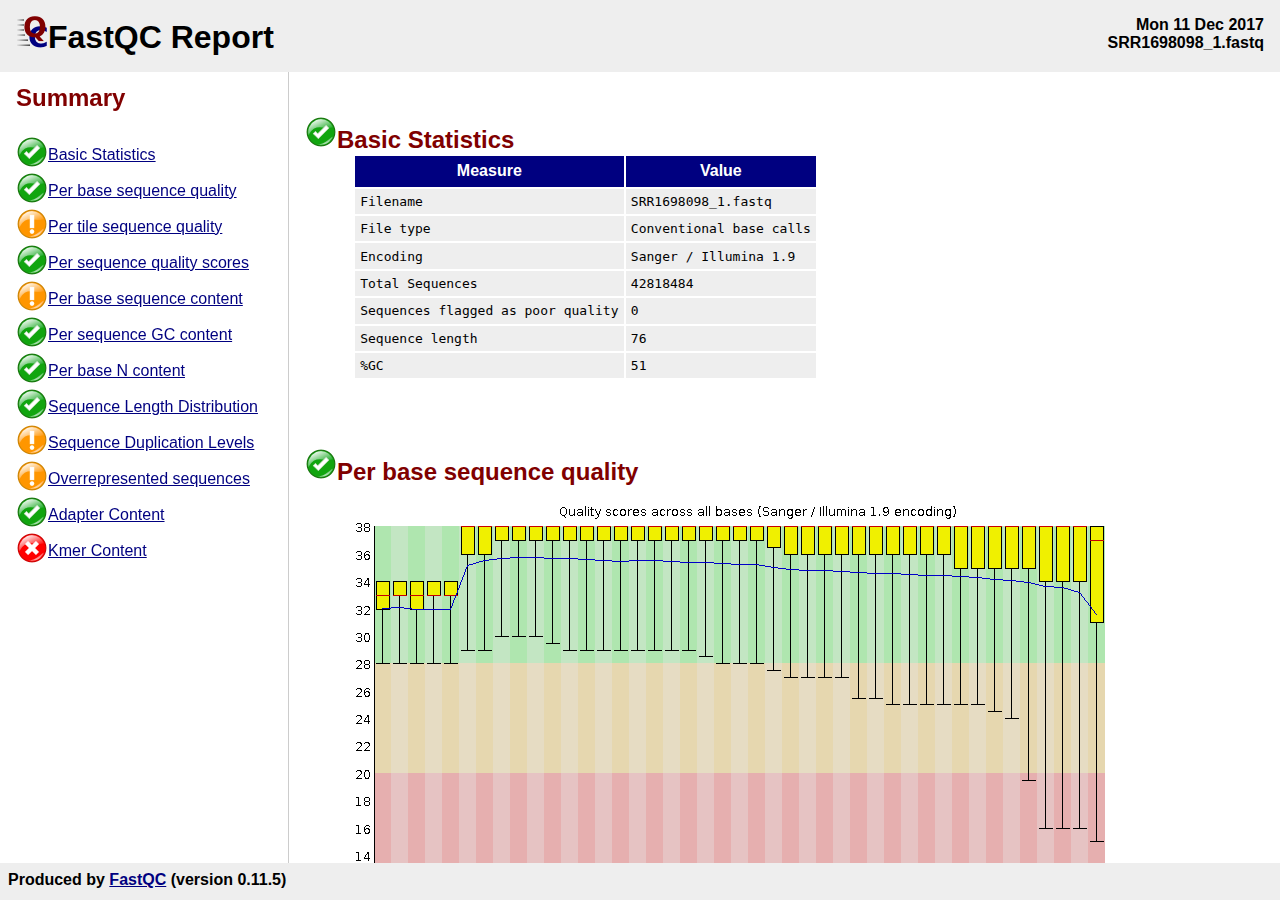
<file: example/sample_sxt/SRR1698098/SRR1698098_1_fastqc.html>
<html><head><title>SRR1698098_1.fastq FastQC Report</title><style type="text/css">
 @media screen {
  div.summary {
    width: 18em;
    position:fixed;
    top: 3em;
    margin:1em 0 0 1em;
  }
  
  div.main {
    display:block;
    position:absolute;
    overflow:auto;
    height:auto;
    width:auto;
    top:4.5em;
    bottom:2.3em;
    left:18em;
    right:0;
    border-left: 1px solid #CCC;
    padding:0 0 0 1em;
    background-color: white;
    z-index:1;
  }
  
  div.header {
    background-color: #EEE;
    border:0;
    margin:0;
    padding: 0.5em;
    font-size: 200%;
    font-weight: bold;
    position:fixed;
    width:100%;
    top:0;
    left:0;
    z-index:2;
  }

  div.footer {
    background-color: #EEE;
    border:0;
    margin:0;
	padding:0.5em;
    height: 1.3em;
	overflow:hidden;
    font-size: 100%;
    font-weight: bold;
    position:fixed;
    bottom:0;
    width:100%;
    z-index:2;
  }
  
  img.indented {
    margin-left: 3em;
  }
 }
 
 @media print {
	img {
		max-width:100% !important;
		page-break-inside: avoid;
	}
	h2, h3 {
		page-break-after: avoid;
	}
	div.header {
      background-color: #FFF;
    }
	
 }
 
 body {    
  font-family: sans-serif;   
  color: #000;   
  background-color: #FFF;
  border: 0;
  margin: 0;
  padding: 0;
  }
  
  div.header {
  border:0;
  margin:0;
  padding: 0.5em;
  font-size: 200%;
  font-weight: bold;
  width:100%;
  }    
  
  #header_title {
  display:inline-block;
  float:left;
  clear:left;
  }
  #header_filename {
  display:inline-block;
  float:right;
  clear:right;
  font-size: 50%;
  margin-right:2em;
  text-align: right;
  }

  div.header h3 {
  font-size: 50%;
  margin-bottom: 0;
  }
  
  div.summary ul {
  padding-left:0;
  list-style-type:none;
  }
  
  div.summary ul li img {
  margin-bottom:-0.5em;
  margin-top:0.5em;
  }
	  
  div.main {
  background-color: white;
  }
      
  div.module {
  padding-bottom:1.5em;
  padding-top:1.5em;
  }
	  
  div.footer {
  background-color: #EEE;
  border:0;
  margin:0;
  padding: 0.5em;
  font-size: 100%;
  font-weight: bold;
  width:100%;
  }


  a {
  color: #000080;
  }

  a:hover {
  color: #800000;
  }
      
  h2 {
  color: #800000;
  padding-bottom: 0;
  margin-bottom: 0;
  clear:left;
  }

  table { 
  margin-left: 3em;
  text-align: center;
  }
  
  th { 
  text-align: center;
  background-color: #000080;
  color: #FFF;
  padding: 0.4em;
  }      
  
  td { 
  font-family: monospace; 
  text-align: left;
  background-color: #EEE;
  color: #000;
  padding: 0.4em;
  }

  img {
  padding-top: 0;
  margin-top: 0;
  border-top: 0;
  }

  
  p {
  padding-top: 0;
  margin-top: 0;
  }
</style></head><body><div class="header"><div id="header_title"><img src="[data-uri]" alt="FastQC"/>FastQC Report</div><div id="header_filename">Mon 11 Dec 2017<br/>SRR1698098_1.fastq</div></div><div class="summary"><h2>Summary</h2><ul><li><img src="[data-uri]" alt="[PASS]"/><a href="#M0">Basic Statistics</a></li><li><img src="[data-uri]" alt="[PASS]"/><a href="#M1">Per base sequence quality</a></li><li><img src="[data-uri]" alt="[WARNING]"/><a href="#M2">Per tile sequence quality</a></li><li><img src="[data-uri]" alt="[PASS]"/><a href="#M3">Per sequence quality scores</a></li><li><img src="[data-uri]" alt="[WARNING]"/><a href="#M4">Per base sequence content</a></li><li><img src="[data-uri]" alt="[PASS]"/><a href="#M5">Per sequence GC content</a></li><li><img src="[data-uri]" alt="[PASS]"/><a href="#M6">Per base N content</a></li><li><img src="[data-uri]" alt="[PASS]"/><a href="#M7">Sequence Length Distribution</a></li><li><img src="[data-uri]" alt="[WARNING]"/><a href="#M8">Sequence Duplication Levels</a></li><li><img src="[data-uri]" alt="[WARNING]"/><a href="#M9">Overrepresented sequences</a></li><li><img src="[data-uri]" alt="[PASS]"/><a href="#M10">Adapter Content</a></li><li><img src="[data-uri]" alt="[FAIL]"/><a href="#M11">Kmer Content</a></li></ul></div><div class="main"><div class="module"><h2 id="M0"><img src="[data-uri]" alt="[OK]"/>Basic Statistics</h2><table><thead><tr><th>Measure</th><th>Value</th></tr></thead><tbody><tr><td>Filename</td><td>SRR1698098_1.fastq</td></tr><tr><td>File type</td><td>Conventional base calls</td></tr><tr><td>Encoding</td><td>Sanger / Illumina 1.9</td></tr><tr><td>Total Sequences</td><td>42818484</td></tr><tr><td>Sequences flagged as poor quality</td><td>0</td></tr><tr><td>Sequence length</td><td>76</td></tr><tr><td>%GC</td><td>51</td></tr></tbody></table></div><div class="module"><h2 id="M1"><img src="[data-uri]" alt="[OK]"/>Per base sequence quality</h2><p><img class="indented" src="[data-uri]" alt="Per base quality graph" width="800" height="600"/></p></div><div class="module"><h2 id="M2"><img src="[data-uri]" alt="[WARN]"/>Per tile sequence quality</h2><p><img class="indented" src="[data-uri]" alt="Per base quality graph" width="800" height="600"/></p></div><div class="module"><h2 id="M3"><img src="[data-uri]" alt="[OK]"/>Per sequence quality scores</h2><p><img class="indented" src="[data-uri]" alt="Per Sequence quality graph" width="800" height="600"/></p></div><div class="module"><h2 id="M4"><img src="[data-uri]" alt="[WARN]"/>Per base sequence content</h2><p><img class="indented" src="[data-uri]" alt="Per base sequence content" width="800" height="600"/></p></div><div class="module"><h2 id="M5"><img src="[data-uri]" alt="[OK]"/>Per sequence GC content</h2><p><img class="indented" src="[data-uri]" alt="Per sequence GC content graph" width="800" height="600"/></p></div><div class="module"><h2 id="M6"><img src="[data-uri]" alt="[OK]"/>Per base N content</h2><p><img class="indented" src="[data-uri]" alt="N content graph" width="800" height="600"/></p></div><div class="module"><h2 id="M7"><img src="[data-uri]" alt="[OK]"/>Sequence Length Distribution</h2><p><img class="indented" src="[data-uri]" alt="Sequence length distribution" width="800" height="600"/></p></div><div class="module"><h2 id="M8"><img src="[data-uri]" alt="[WARN]"/>Sequence Duplication Levels</h2><p><img class="indented" src="[data-uri]" alt="Duplication level graph" width="800" height="600"/></p></div><div class="module"><h2 id="M9"><img src="[data-uri]" alt="[WARN]"/>Overrepresented sequences</h2><table><thead><tr><th>Sequence</th><th>Count</th><th>Percentage</th><th>Possible Source</th></tr></thead><tbody><tr><td>GATCGGAAGAGCACACGTCTGAACTCCAGTCACGCCAATATCTCGTATGC</td><td>69792</td><td>0.16299502803508878</td><td>TruSeq Adapter, Index 6 (100% over 50bp)</td></tr></tbody></table></div><div class="module"><h2 id="M10"><img src="[data-uri]" alt="[OK]"/>Adapter Content</h2><p><img class="indented" src="[data-uri]" alt="Adapter graph" width="960" height="600"/></p></div><div class="module"><h2 id="M11"><img src="[data-uri]" alt="[FAIL]"/>Kmer Content</h2><p><img class="indented" src="[data-uri]" alt="Kmer graph" width="1050" height="600"/></p><table><thead><tr><th>Sequence</th><th>Count</th><th>PValue</th><th>Obs/Exp Max</th><th>Max Obs/Exp Position</th></tr></thead><tbody><tr><td>TCGTATG</td><td>11660</td><td>0.0</td><td>48.69772</td><td>43</td></tr><tr><td>CGTATGC</td><td>11895</td><td>0.0</td><td>47.562164</td><td>44</td></tr><tr><td>TATGCCG</td><td>12975</td><td>0.0</td><td>43.576355</td><td>46</td></tr><tr><td>TATCTCG</td><td>12655</td><td>0.0</td><td>41.68935</td><td>39</td></tr><tr><td>CGCCAAT</td><td>15585</td><td>0.0</td><td>37.330235</td><td>33</td></tr><tr><td>CTCGTAT</td><td>16305</td><td>0.0</td><td>34.48162</td><td>42</td></tr><tr><td>ACGCCAA</td><td>17285</td><td>0.0</td><td>33.233162</td><td>32</td></tr><tr><td>TCTCGTA</td><td>16125</td><td>0.0</td><td>33.108585</td><td>41</td></tr><tr><td>ATGCCGT</td><td>17400</td><td>0.0</td><td>32.0528</td><td>47</td></tr><tr><td>GATCGGA</td><td>20865</td><td>0.0</td><td>31.840572</td><td>1</td></tr><tr><td>TACACGA</td><td>9930</td><td>0.0</td><td>31.154793</td><td>13</td></tr><tr><td>GTATGCC</td><td>18365</td><td>0.0</td><td>31.01568</td><td>45</td></tr><tr><td>GTCACGC</td><td>18590</td><td>0.0</td><td>31.0094</td><td>29</td></tr><tr><td>AGTCACG</td><td>18765</td><td>0.0</td><td>30.831224</td><td>28</td></tr><tr><td>ACACGAC</td><td>10015</td><td>0.0</td><td>30.540932</td><td>14</td></tr><tr><td>ACACGTC</td><td>19410</td><td>0.0</td><td>30.38059</td><td>13</td></tr><tr><td>CGTCTGA</td><td>19535</td><td>0.0</td><td>29.828281</td><td>16</td></tr><tr><td>ATCGGAA</td><td>22155</td><td>0.0</td><td>29.795176</td><td>2</td></tr><tr><td>GCCGTCT</td><td>18870</td><td>0.0</td><td>29.780468</td><td>49</td></tr><tr><td>ACGTCTG</td><td>20000</td><td>0.0</td><td>29.152271</td><td>15</td></tr></tbody></table></div></div><div class="footer">Produced by <a href="http://www.bioinformatics.babraham.ac.uk/projects/fastqc/">FastQC</a>  (version 0.11.5)</div></body></html>
</file>
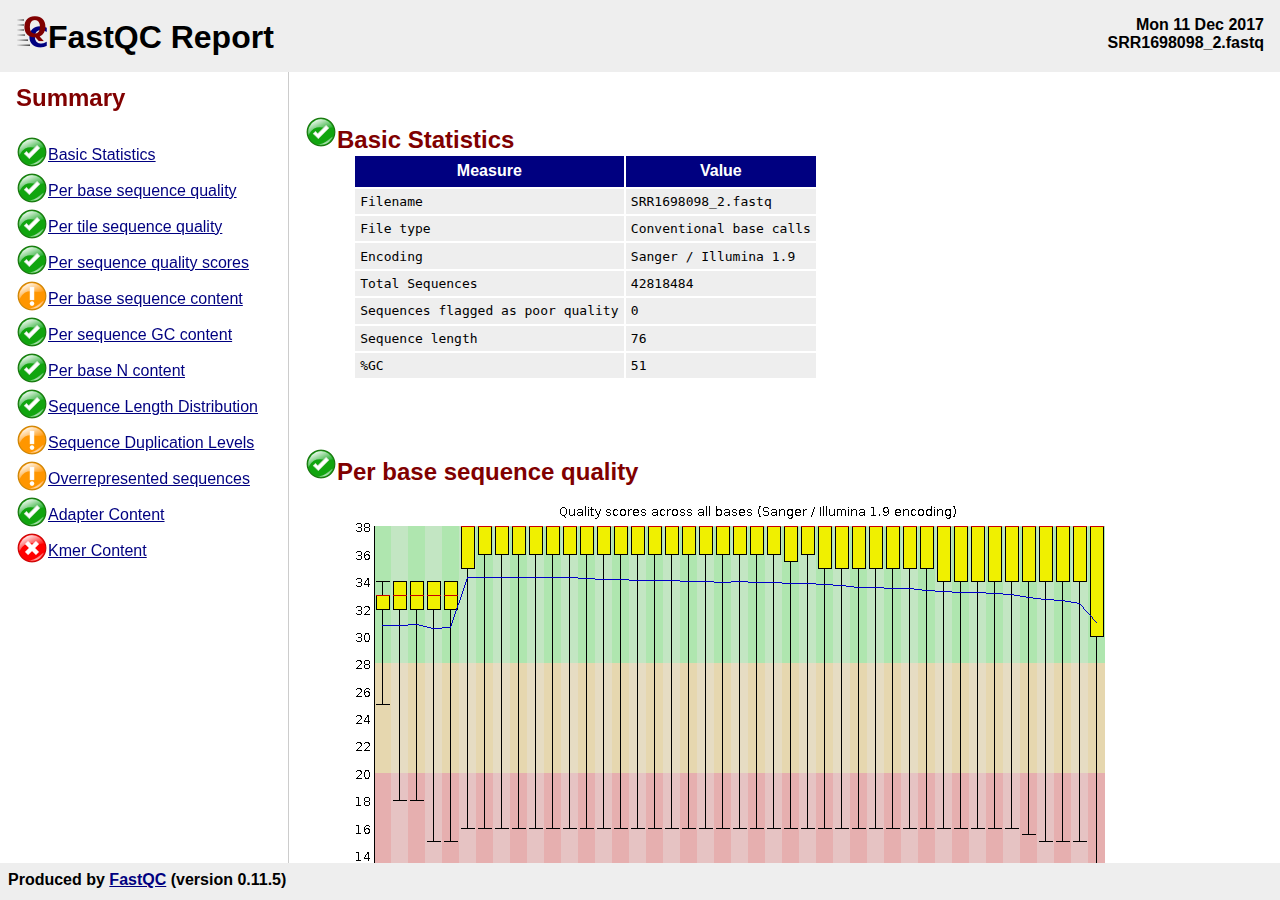
<file: example/sample_sxt/SRR1698098/SRR1698098_2_fastqc.html>
<html><head><title>SRR1698098_2.fastq FastQC Report</title><style type="text/css">
 @media screen {
  div.summary {
    width: 18em;
    position:fixed;
    top: 3em;
    margin:1em 0 0 1em;
  }
  
  div.main {
    display:block;
    position:absolute;
    overflow:auto;
    height:auto;
    width:auto;
    top:4.5em;
    bottom:2.3em;
    left:18em;
    right:0;
    border-left: 1px solid #CCC;
    padding:0 0 0 1em;
    background-color: white;
    z-index:1;
  }
  
  div.header {
    background-color: #EEE;
    border:0;
    margin:0;
    padding: 0.5em;
    font-size: 200%;
    font-weight: bold;
    position:fixed;
    width:100%;
    top:0;
    left:0;
    z-index:2;
  }

  div.footer {
    background-color: #EEE;
    border:0;
    margin:0;
	padding:0.5em;
    height: 1.3em;
	overflow:hidden;
    font-size: 100%;
    font-weight: bold;
    position:fixed;
    bottom:0;
    width:100%;
    z-index:2;
  }
  
  img.indented {
    margin-left: 3em;
  }
 }
 
 @media print {
	img {
		max-width:100% !important;
		page-break-inside: avoid;
	}
	h2, h3 {
		page-break-after: avoid;
	}
	div.header {
      background-color: #FFF;
    }
	
 }
 
 body {    
  font-family: sans-serif;   
  color: #000;   
  background-color: #FFF;
  border: 0;
  margin: 0;
  padding: 0;
  }
  
  div.header {
  border:0;
  margin:0;
  padding: 0.5em;
  font-size: 200%;
  font-weight: bold;
  width:100%;
  }    
  
  #header_title {
  display:inline-block;
  float:left;
  clear:left;
  }
  #header_filename {
  display:inline-block;
  float:right;
  clear:right;
  font-size: 50%;
  margin-right:2em;
  text-align: right;
  }

  div.header h3 {
  font-size: 50%;
  margin-bottom: 0;
  }
  
  div.summary ul {
  padding-left:0;
  list-style-type:none;
  }
  
  div.summary ul li img {
  margin-bottom:-0.5em;
  margin-top:0.5em;
  }
	  
  div.main {
  background-color: white;
  }
      
  div.module {
  padding-bottom:1.5em;
  padding-top:1.5em;
  }
	  
  div.footer {
  background-color: #EEE;
  border:0;
  margin:0;
  padding: 0.5em;
  font-size: 100%;
  font-weight: bold;
  width:100%;
  }


  a {
  color: #000080;
  }

  a:hover {
  color: #800000;
  }
      
  h2 {
  color: #800000;
  padding-bottom: 0;
  margin-bottom: 0;
  clear:left;
  }

  table { 
  margin-left: 3em;
  text-align: center;
  }
  
  th { 
  text-align: center;
  background-color: #000080;
  color: #FFF;
  padding: 0.4em;
  }      
  
  td { 
  font-family: monospace; 
  text-align: left;
  background-color: #EEE;
  color: #000;
  padding: 0.4em;
  }

  img {
  padding-top: 0;
  margin-top: 0;
  border-top: 0;
  }

  
  p {
  padding-top: 0;
  margin-top: 0;
  }
</style></head><body><div class="header"><div id="header_title"><img src="[data-uri]" alt="FastQC"/>FastQC Report</div><div id="header_filename">Mon 11 Dec 2017<br/>SRR1698098_2.fastq</div></div><div class="summary"><h2>Summary</h2><ul><li><img src="[data-uri]" alt="[PASS]"/><a href="#M0">Basic Statistics</a></li><li><img src="[data-uri]" alt="[PASS]"/><a href="#M1">Per base sequence quality</a></li><li><img src="[data-uri]" alt="[PASS]"/><a href="#M2">Per tile sequence quality</a></li><li><img src="[data-uri]" alt="[PASS]"/><a href="#M3">Per sequence quality scores</a></li><li><img src="[data-uri]" alt="[WARNING]"/><a href="#M4">Per base sequence content</a></li><li><img src="[data-uri]" alt="[PASS]"/><a href="#M5">Per sequence GC content</a></li><li><img src="[data-uri]" alt="[PASS]"/><a href="#M6">Per base N content</a></li><li><img src="[data-uri]" alt="[PASS]"/><a href="#M7">Sequence Length Distribution</a></li><li><img src="[data-uri]" alt="[WARNING]"/><a href="#M8">Sequence Duplication Levels</a></li><li><img src="[data-uri]" alt="[WARNING]"/><a href="#M9">Overrepresented sequences</a></li><li><img src="[data-uri]" alt="[PASS]"/><a href="#M10">Adapter Content</a></li><li><img src="[data-uri]" alt="[FAIL]"/><a href="#M11">Kmer Content</a></li></ul></div><div class="main"><div class="module"><h2 id="M0"><img src="[data-uri]" alt="[OK]"/>Basic Statistics</h2><table><thead><tr><th>Measure</th><th>Value</th></tr></thead><tbody><tr><td>Filename</td><td>SRR1698098_2.fastq</td></tr><tr><td>File type</td><td>Conventional base calls</td></tr><tr><td>Encoding</td><td>Sanger / Illumina 1.9</td></tr><tr><td>Total Sequences</td><td>42818484</td></tr><tr><td>Sequences flagged as poor quality</td><td>0</td></tr><tr><td>Sequence length</td><td>76</td></tr><tr><td>%GC</td><td>51</td></tr></tbody></table></div><div class="module"><h2 id="M1"><img src="[data-uri]" alt="[OK]"/>Per base sequence quality</h2><p><img class="indented" src="[data-uri]" alt="Per base quality graph" width="800" height="600"/></p></div><div class="module"><h2 id="M2"><img src="[data-uri]" alt="[OK]"/>Per tile sequence quality</h2><p><img class="indented" src="[data-uri]" alt="Per base quality graph" width="800" height="600"/></p></div><div class="module"><h2 id="M3"><img src="[data-uri]" alt="[OK]"/>Per sequence quality scores</h2><p><img class="indented" src="[data-uri]" alt="Per Sequence quality graph" width="800" height="600"/></p></div><div class="module"><h2 id="M4"><img src="[data-uri]" alt="[WARN]"/>Per base sequence content</h2><p><img class="indented" src="[data-uri]" alt="Per base sequence content" width="800" height="600"/></p></div><div class="module"><h2 id="M5"><img src="[data-uri]" alt="[OK]"/>Per sequence GC content</h2><p><img class="indented" src="[data-uri]" alt="Per sequence GC content graph" width="800" height="600"/></p></div><div class="module"><h2 id="M6"><img src="[data-uri]" alt="[OK]"/>Per base N content</h2><p><img class="indented" src="[data-uri]" alt="N content graph" width="800" height="600"/></p></div><div class="module"><h2 id="M7"><img src="[data-uri]" alt="[OK]"/>Sequence Length Distribution</h2><p><img class="indented" src="[data-uri]" alt="Sequence length distribution" width="800" height="600"/></p></div><div class="module"><h2 id="M8"><img src="[data-uri]" alt="[WARN]"/>Sequence Duplication Levels</h2><p><img class="indented" src="[data-uri]" alt="Duplication level graph" width="800" height="600"/></p></div><div class="module"><h2 id="M9"><img src="[data-uri]" alt="[WARN]"/>Overrepresented sequences</h2><table><thead><tr><th>Sequence</th><th>Count</th><th>Percentage</th><th>Possible Source</th></tr></thead><tbody><tr><td>NNNNNNNNNNNNNNNNNNNNNNNNNNNNNNNNNNNNNNNNNNNNNNNNNN</td><td>195445</td><td>0.45645006955407386</td><td>No Hit</td></tr><tr><td>GATCGGAAGAGCGTCGTGTAGGGAAAGAGTGTAGATCTCGGTGGTCGCCG</td><td>51660</td><td>0.12064883007067695</td><td>Illumina Single End PCR Primer 1 (100% over 50bp)</td></tr></tbody></table></div><div class="module"><h2 id="M10"><img src="[data-uri]" alt="[OK]"/>Adapter Content</h2><p><img class="indented" src="[data-uri]" alt="Adapter graph" width="960" height="600"/></p></div><div class="module"><h2 id="M11"><img src="[data-uri]" alt="[FAIL]"/>Kmer Content</h2><p><img class="indented" src="[data-uri]" alt="Kmer graph" width="1050" height="600"/></p><table><thead><tr><th>Sequence</th><th>Count</th><th>PValue</th><th>Obs/Exp Max</th><th>Max Obs/Exp Position</th></tr></thead><tbody><tr><td>CGCCGTA</td><td>8625</td><td>0.0</td><td>50.68697</td><td>46</td></tr><tr><td>CGTATCA</td><td>10040</td><td>0.0</td><td>43.756058</td><td>49</td></tr><tr><td>GCCGTAT</td><td>11630</td><td>0.0</td><td>38.525364</td><td>47</td></tr><tr><td>GATCGGA</td><td>25435</td><td>0.0</td><td>35.504597</td><td>1</td></tr><tr><td>CCGTATC</td><td>12705</td><td>0.0</td><td>34.6051</td><td>48</td></tr><tr><td>ATCGGAA</td><td>26360</td><td>0.0</td><td>33.794743</td><td>2</td></tr><tr><td>TCGCCGT</td><td>12865</td><td>0.0</td><td>33.65455</td><td>45</td></tr><tr><td>GCGTCGT</td><td>17445</td><td>0.0</td><td>32.03923</td><td>11</td></tr><tr><td>AAGAGCG</td><td>27775</td><td>0.0</td><td>31.414055</td><td>7</td></tr><tr><td>TCGTGTA</td><td>17840</td><td>0.0</td><td>30.448252</td><td>14</td></tr><tr><td>GAGTGTA</td><td>18905</td><td>0.0</td><td>30.10184</td><td>27</td></tr><tr><td>TCGGAAG</td><td>29795</td><td>0.0</td><td>29.96992</td><td>3</td></tr><tr><td>GTCGTGT</td><td>18680</td><td>0.0</td><td>29.341335</td><td>13</td></tr><tr><td>TGGTCGC</td><td>15675</td><td>0.0</td><td>28.97868</td><td>42</td></tr><tr><td>AATGCCG</td><td>10395</td><td>0.0</td><td>27.271318</td><td>24</td></tr><tr><td>CGTGTAG</td><td>20915</td><td>0.0</td><td>26.9415</td><td>15</td></tr><tr><td>GGTCGCC</td><td>17115</td><td>0.0</td><td>26.686426</td><td>43</td></tr><tr><td>AGTGTAG</td><td>21365</td><td>0.0</td><td>26.603258</td><td>28</td></tr><tr><td>AGAGCGT</td><td>21530</td><td>0.0</td><td>26.481092</td><td>8</td></tr><tr><td>TCGTATG</td><td>5085</td><td>0.0</td><td>26.294529</td><td>46</td></tr></tbody></table></div></div><div class="footer">Produced by <a href="http://www.bioinformatics.babraham.ac.uk/projects/fastqc/">FastQC</a>  (version 0.11.5)</div></body></html>
</file>
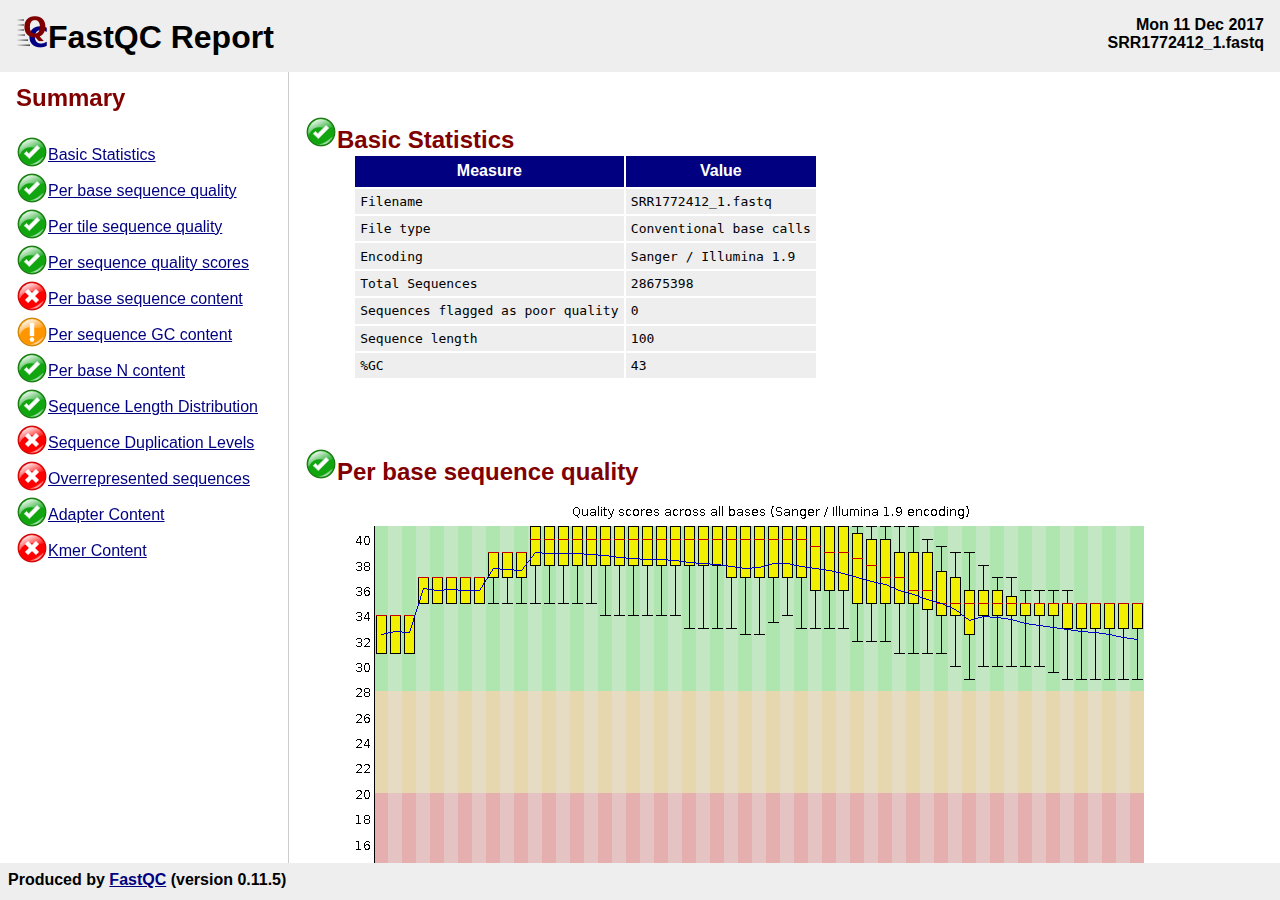
<file: example/sample_sxt/SRR1772412/SRR1772412_1_fastqc.html>
<html><head><title>SRR1772412_1.fastq FastQC Report</title><style type="text/css">
 @media screen {
  div.summary {
    width: 18em;
    position:fixed;
    top: 3em;
    margin:1em 0 0 1em;
  }
  
  div.main {
    display:block;
    position:absolute;
    overflow:auto;
    height:auto;
    width:auto;
    top:4.5em;
    bottom:2.3em;
    left:18em;
    right:0;
    border-left: 1px solid #CCC;
    padding:0 0 0 1em;
    background-color: white;
    z-index:1;
  }
  
  div.header {
    background-color: #EEE;
    border:0;
    margin:0;
    padding: 0.5em;
    font-size: 200%;
    font-weight: bold;
    position:fixed;
    width:100%;
    top:0;
    left:0;
    z-index:2;
  }

  div.footer {
    background-color: #EEE;
    border:0;
    margin:0;
	padding:0.5em;
    height: 1.3em;
	overflow:hidden;
    font-size: 100%;
    font-weight: bold;
    position:fixed;
    bottom:0;
    width:100%;
    z-index:2;
  }
  
  img.indented {
    margin-left: 3em;
  }
 }
 
 @media print {
	img {
		max-width:100% !important;
		page-break-inside: avoid;
	}
	h2, h3 {
		page-break-after: avoid;
	}
	div.header {
      background-color: #FFF;
    }
	
 }
 
 body {    
  font-family: sans-serif;   
  color: #000;   
  background-color: #FFF;
  border: 0;
  margin: 0;
  padding: 0;
  }
  
  div.header {
  border:0;
  margin:0;
  padding: 0.5em;
  font-size: 200%;
  font-weight: bold;
  width:100%;
  }    
  
  #header_title {
  display:inline-block;
  float:left;
  clear:left;
  }
  #header_filename {
  display:inline-block;
  float:right;
  clear:right;
  font-size: 50%;
  margin-right:2em;
  text-align: right;
  }

  div.header h3 {
  font-size: 50%;
  margin-bottom: 0;
  }
  
  div.summary ul {
  padding-left:0;
  list-style-type:none;
  }
  
  div.summary ul li img {
  margin-bottom:-0.5em;
  margin-top:0.5em;
  }
	  
  div.main {
  background-color: white;
  }
      
  div.module {
  padding-bottom:1.5em;
  padding-top:1.5em;
  }
	  
  div.footer {
  background-color: #EEE;
  border:0;
  margin:0;
  padding: 0.5em;
  font-size: 100%;
  font-weight: bold;
  width:100%;
  }


  a {
  color: #000080;
  }

  a:hover {
  color: #800000;
  }
      
  h2 {
  color: #800000;
  padding-bottom: 0;
  margin-bottom: 0;
  clear:left;
  }

  table { 
  margin-left: 3em;
  text-align: center;
  }
  
  th { 
  text-align: center;
  background-color: #000080;
  color: #FFF;
  padding: 0.4em;
  }      
  
  td { 
  font-family: monospace; 
  text-align: left;
  background-color: #EEE;
  color: #000;
  padding: 0.4em;
  }

  img {
  padding-top: 0;
  margin-top: 0;
  border-top: 0;
  }

  
  p {
  padding-top: 0;
  margin-top: 0;
  }
</style></head><body><div class="header"><div id="header_title"><img src="[data-uri]" alt="FastQC"/>FastQC Report</div><div id="header_filename">Mon 11 Dec 2017<br/>SRR1772412_1.fastq</div></div><div class="summary"><h2>Summary</h2><ul><li><img src="[data-uri]" alt="[PASS]"/><a href="#M0">Basic Statistics</a></li><li><img src="[data-uri]" alt="[PASS]"/><a href="#M1">Per base sequence quality</a></li><li><img src="[data-uri]" alt="[PASS]"/><a href="#M2">Per tile sequence quality</a></li><li><img src="[data-uri]" alt="[PASS]"/><a href="#M3">Per sequence quality scores</a></li><li><img src="[data-uri]" alt="[FAIL]"/><a href="#M4">Per base sequence content</a></li><li><img src="[data-uri]" alt="[WARNING]"/><a href="#M5">Per sequence GC content</a></li><li><img src="[data-uri]" alt="[PASS]"/><a href="#M6">Per base N content</a></li><li><img src="[data-uri]" alt="[PASS]"/><a href="#M7">Sequence Length Distribution</a></li><li><img src="[data-uri]" alt="[FAIL]"/><a href="#M8">Sequence Duplication Levels</a></li><li><img src="[data-uri]" alt="[FAIL]"/><a href="#M9">Overrepresented sequences</a></li><li><img src="[data-uri]" alt="[PASS]"/><a href="#M10">Adapter Content</a></li><li><img src="[data-uri]" alt="[FAIL]"/><a href="#M11">Kmer Content</a></li></ul></div><div class="main"><div class="module"><h2 id="M0"><img src="[data-uri]" alt="[OK]"/>Basic Statistics</h2><table><thead><tr><th>Measure</th><th>Value</th></tr></thead><tbody><tr><td>Filename</td><td>SRR1772412_1.fastq</td></tr><tr><td>File type</td><td>Conventional base calls</td></tr><tr><td>Encoding</td><td>Sanger / Illumina 1.9</td></tr><tr><td>Total Sequences</td><td>28675398</td></tr><tr><td>Sequences flagged as poor quality</td><td>0</td></tr><tr><td>Sequence length</td><td>100</td></tr><tr><td>%GC</td><td>43</td></tr></tbody></table></div><div class="module"><h2 id="M1"><img src="[data-uri]" alt="[OK]"/>Per base sequence quality</h2><p><img class="indented" src="[data-uri]" alt="Per base quality graph" width="825" height="600"/></p></div><div class="module"><h2 id="M2"><img src="[data-uri]" alt="[OK]"/>Per tile sequence quality</h2><p><img class="indented" src="[data-uri]" alt="Per base quality graph" width="825" height="600"/></p></div><div class="module"><h2 id="M3"><img src="[data-uri]" alt="[OK]"/>Per sequence quality scores</h2><p><img class="indented" src="[data-uri]" alt="Per Sequence quality graph" width="800" height="600"/></p></div><div class="module"><h2 id="M4"><img src="[data-uri]" alt="[FAIL]"/>Per base sequence content</h2><p><img class="indented" src="[data-uri]" alt="Per base sequence content" width="825" height="600"/></p></div><div class="module"><h2 id="M5"><img src="[data-uri]" alt="[WARN]"/>Per sequence GC content</h2><p><img class="indented" src="[data-uri]" alt="Per sequence GC content graph" width="800" height="600"/></p></div><div class="module"><h2 id="M6"><img src="[data-uri]" alt="[OK]"/>Per base N content</h2><p><img class="indented" src="[data-uri]" alt="N content graph" width="825" height="600"/></p></div><div class="module"><h2 id="M7"><img src="[data-uri]" alt="[OK]"/>Sequence Length Distribution</h2><p><img class="indented" src="[data-uri]" alt="Sequence length distribution" width="800" height="600"/></p></div><div class="module"><h2 id="M8"><img src="[data-uri]" alt="[FAIL]"/>Sequence Duplication Levels</h2><p><img class="indented" src="[data-uri]" alt="Duplication level graph" width="800" height="600"/></p></div><div class="module"><h2 id="M9"><img src="[data-uri]" alt="[FAIL]"/>Overrepresented sequences</h2><table><thead><tr><th>Sequence</th><th>Count</th><th>Percentage</th><th>Possible Source</th></tr></thead><tbody><tr><td>GGGAAGCTGCATCCGTTGATGAATGGCTATACAACGGCGGTCCTTATGAA</td><td>531088</td><td>1.8520684525459767</td><td>No Hit</td></tr><tr><td>GGGTATGCGTCCTTGGATTGCTGTTGCATATTCAGCTCCTGTTGCAGCTG</td><td>343749</td><td>1.1987592988247278</td><td>No Hit</td></tr><tr><td>CTGGTACTTTCAACTTTATGATTGTATTCCAGGCTGAGCACAACATTCTT</td><td>180668</td><td>0.6300453092229095</td><td>No Hit</td></tr><tr><td>ATCCAATTGGTCAGGGAAGTTTTTCTGATGGTATGCCTCTAGGAATCTCT</td><td>171760</td><td>0.5989803524261459</td><td>No Hit</td></tr><tr><td>ACGTGGTGGACTTGATTTTACCAAAGATGATGAGAATGTGAACTCCCAAC</td><td>118881</td><td>0.4145748909919228</td><td>No Hit</td></tr><tr><td>TGCCCCAGATCGACTTCCAGATCATAATTGCTCTAGTGAATAACTAAAGA</td><td>109002</td><td>0.3801237562596341</td><td>No Hit</td></tr><tr><td>GTAGCTGGTGTATTCGGCGGCTCCCTTTTTAGTGCTATGCATGGTTCCTT</td><td>101000</td><td>0.35221830225338113</td><td>No Hit</td></tr><tr><td>TTGGAGATGATTCTGTACTACAATTCGGTGGAGGAACTTTAGGCCACCCT</td><td>95876</td><td>0.3343493262063878</td><td>No Hit</td></tr><tr><td>GGTGTATTCGGCGGCTCCCTTTTTAGTGCTATGCATGGTTCCTTGGTAAC</td><td>86549</td><td>0.3018231865517612</td><td>No Hit</td></tr><tr><td>TGGTCAGGGAAGTTTTTCTGATGGTATGCCTCTAGGAATCTCTGGTACTT</td><td>78156</td><td>0.27255419436549755</td><td>No Hit</td></tr><tr><td>ACTTAGAGAATTTGTGCGCTTGGGAGTCCCTGATTATTAAATAAACCAAG</td><td>72305</td><td>0.25214994400426455</td><td>No Hit</td></tr><tr><td>TGGCCGGTAGTAGGTATTTGGTTTACTGCTTTAGGTATTAGTACTATGGC</td><td>72115</td><td>0.2514873551188374</td><td>No Hit</td></tr><tr><td>TGGTGTAGCTTGTTATATGGGTCGTGAGTGGGAACTTAGTTTCCGTCTGG</td><td>69639</td><td>0.24285277574874461</td><td>No Hit</td></tr><tr><td>GTATTCGGCGGCTCCCTTTTTAGTGCTATGCATGGTTCCTTGGTAACTTC</td><td>69636</td><td>0.24284231381897473</td><td>No Hit</td></tr><tr><td>GGTACTTTCAACTTTATGATTGTATTCCAGGCTGAGCACAACATTCTTAT</td><td>66968</td><td>0.23353817094360815</td><td>No Hit</td></tr><tr><td>CCAGTAGATATTGATGGTATTCGTGAACCTGTTTCTGGATCTCTTCTTTA</td><td>60613</td><td>0.21137631638103158</td><td>No Hit</td></tr><tr><td>GCGCTTGGGAGTCCCTGATTATTAAATAAACCAAGGATTTTACCATGACT</td><td>59516</td><td>0.20755073739517058</td><td>No Hit</td></tr><tr><td>GGAATTAGGTGTAGCTATATTACAAGCTTATGTTTTTACGATCTTAATCT</td><td>58167</td><td>0.20284635630863782</td><td>No Hit</td></tr><tr><td>CCTCCAGTAGATATTGATGGTATTCGTGAACCTGTTTCTGGATCTCTTCT</td><td>56252</td><td>0.19616815780551677</td><td>No Hit</td></tr><tr><td>ATCTGGTGGAGATCATATTCACGCGGGTACAGTAGTAGGTAAACTTGAAG</td><td>55739</td><td>0.19437916781486345</td><td>No Hit</td></tr><tr><td>ATGCCTCTAGGAATCTCTGGTACTTTCAACTTTATGATTGTATTCCAGGC</td><td>51237</td><td>0.17867929854016323</td><td>No Hit</td></tr><tr><td>GGTGGAGATCATATTCACGCGGGTACAGTAGTAGGTAAACTTGAAGGAGA</td><td>49770</td><td>0.17356341488268096</td><td>No Hit</td></tr><tr><td>GATGGTATGCCTCTAGGAATCTCTGGTACTTTCAACTTTATGATTGTATT</td><td>36572</td><td>0.12753789851495698</td><td>No Hit</td></tr><tr><td>CACTACCTGGTGTTCTGCCTGTGGCTTCAGGGGGTATTCACGTTTGGCAT</td><td>36571</td><td>0.12753441120503367</td><td>No Hit</td></tr><tr><td>CACATGTTAGGTGTAGCTGGTGTATTCGGCGGCTCCCTTTTTAGTGCTAT</td><td>35789</td><td>0.12480733484501244</td><td>No Hit</td></tr><tr><td>GGTCAGGGAAGTTTTTCTGATGGTATGCCTCTAGGAATCTCTGGTACTTT</td><td>34482</td><td>0.12024942077525828</td><td>No Hit</td></tr><tr><td>TCGCTGGAAGCACCGGTGGTCTTCTACGTAAAGCGCAAGTGGAAGAGTTC</td><td>34084</td><td>0.11886147142578457</td><td>No Hit</td></tr><tr><td>GGGCATGGATGTTCTTATTTGGGCATCTTGTTTGGGCTACAGGATTTATG</td><td>33705</td><td>0.11753978096485357</td><td>No Hit</td></tr><tr><td>AAAAACATATCTTTCCGTAGCACCGGTACTAAGTACTCTATGGTTCGGTT</td><td>33239</td><td>0.11591469454059539</td><td>No Hit</td></tr><tr><td>TAACAGGGGGATTCACCGCAAATACTAGTTTGTCTCATTATTGCCGAGAT</td><td>32767</td><td>0.11426868425679741</td><td>No Hit</td></tr><tr><td>GCAATTTTAGAGAGACGCGAAAGCGAAAGCCTATGGGGTCGCTTCTGTAA</td><td>32037</td><td>0.11172294801278781</td><td>No Hit</td></tr><tr><td>TAGGTGTAGCTGGTGTATTCGGCGGCTCCCTTTTTAGTGCTATGCATGGT</td><td>31318</td><td>0.10921557217793455</td><td>No Hit</td></tr></tbody></table></div><div class="module"><h2 id="M10"><img src="[data-uri]" alt="[OK]"/>Adapter Content</h2><p><img class="indented" src="[data-uri]" alt="Adapter graph" width="800" height="600"/></p></div><div class="module"><h2 id="M11"><img src="[data-uri]" alt="[FAIL]"/>Kmer Content</h2><p><img class="indented" src="[data-uri]" alt="Kmer graph" width="800" height="600"/></p><table><thead><tr><th>Sequence</th><th>Count</th><th>PValue</th><th>Obs/Exp Max</th><th>Max Obs/Exp Position</th></tr></thead><tbody><tr><td>GCATCCG</td><td>79090</td><td>0.0</td><td>66.803024</td><td>9</td></tr><tr><td>TGCATCC</td><td>79265</td><td>0.0</td><td>66.61993</td><td>8</td></tr><tr><td>CTGCATC</td><td>80400</td><td>0.0</td><td>65.65067</td><td>7</td></tr><tr><td>GCTGCAT</td><td>80965</td><td>0.0</td><td>65.24494</td><td>6</td></tr><tr><td>GGGAAGC</td><td>86375</td><td>0.0</td><td>61.072685</td><td>1</td></tr><tr><td>AGCTGCA</td><td>91180</td><td>0.0</td><td>57.89244</td><td>5</td></tr><tr><td>AAGCTGC</td><td>93950</td><td>0.0</td><td>56.420635</td><td>4</td></tr><tr><td>GGAAGCT</td><td>101960</td><td>0.0</td><td>51.8223</td><td>2</td></tr><tr><td>TGCCCCA</td><td>21140</td><td>0.0</td><td>51.156853</td><td>1</td></tr><tr><td>GAAGCTG</td><td>110340</td><td>0.0</td><td>47.98876</td><td>3</td></tr><tr><td>CCCCAGA</td><td>22985</td><td>0.0</td><td>46.838852</td><td>3</td></tr><tr><td>GTCGTGA</td><td>109540</td><td>0.0</td><td>46.475956</td><td>94</td></tr><tr><td>GATCGAC</td><td>23030</td><td>0.0</td><td>45.544174</td><td>8</td></tr><tr><td>ATCGACT</td><td>23710</td><td>0.0</td><td>44.29749</td><td>9</td></tr><tr><td>GCCCCAG</td><td>24915</td><td>0.0</td><td>43.531197</td><td>2</td></tr><tr><td>ACGTGGT</td><td>29800</td><td>0.0</td><td>41.98649</td><td>1</td></tr><tr><td>GTGGACT</td><td>31150</td><td>0.0</td><td>40.693634</td><td>6</td></tr><tr><td>TGCGTCC</td><td>85945</td><td>0.0</td><td>40.23561</td><td>6</td></tr><tr><td>GCGTCCT</td><td>86095</td><td>0.0</td><td>40.209145</td><td>7</td></tr><tr><td>CCTGCCC</td><td>4410</td><td>0.0</td><td>40.089462</td><td>1</td></tr></tbody></table></div></div><div class="footer">Produced by <a href="http://www.bioinformatics.babraham.ac.uk/projects/fastqc/">FastQC</a>  (version 0.11.5)</div></body></html>
</file>
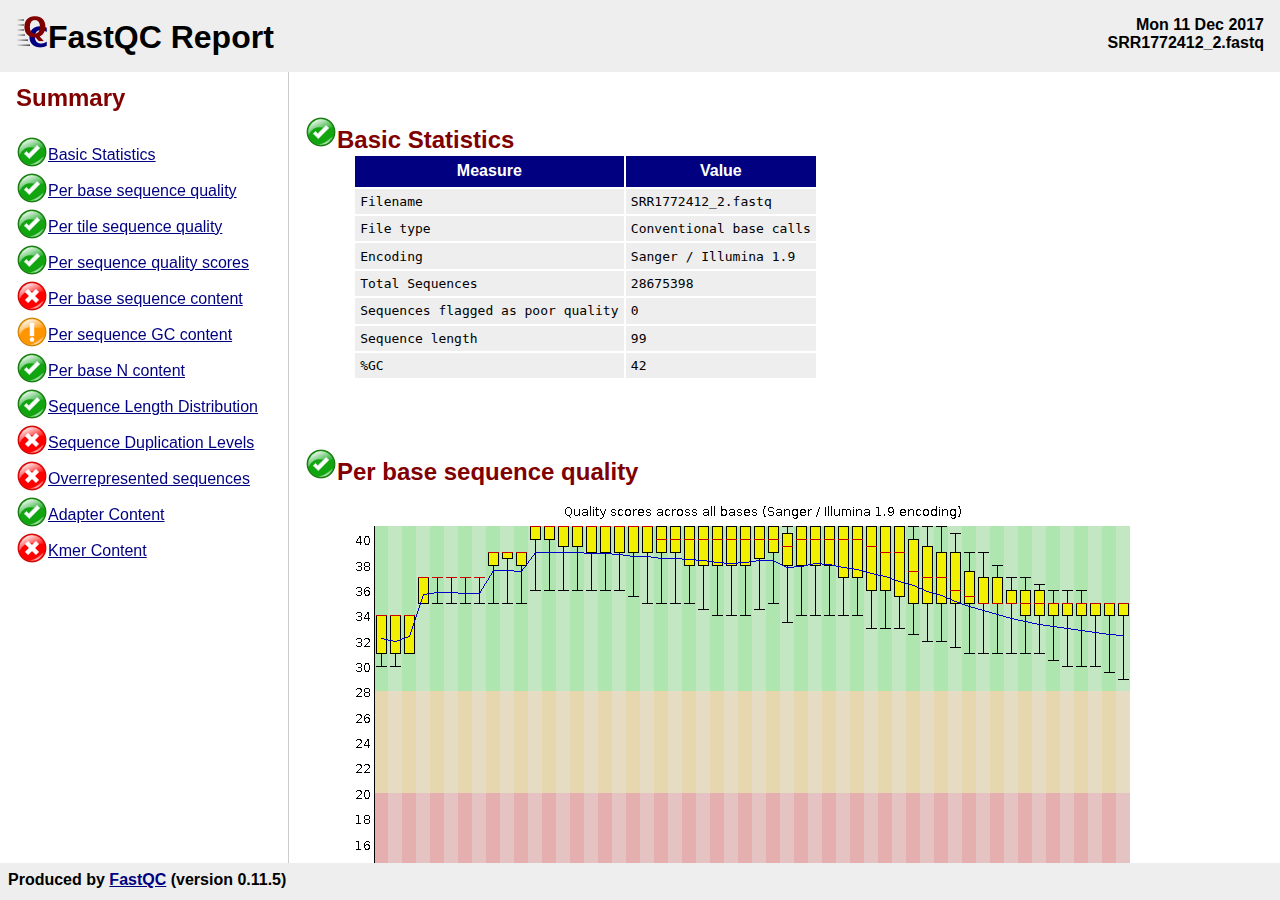
<file: example/sample_sxt/SRR1772412/SRR1772412_2_fastqc.html>
<html><head><title>SRR1772412_2.fastq FastQC Report</title><style type="text/css">
 @media screen {
  div.summary {
    width: 18em;
    position:fixed;
    top: 3em;
    margin:1em 0 0 1em;
  }
  
  div.main {
    display:block;
    position:absolute;
    overflow:auto;
    height:auto;
    width:auto;
    top:4.5em;
    bottom:2.3em;
    left:18em;
    right:0;
    border-left: 1px solid #CCC;
    padding:0 0 0 1em;
    background-color: white;
    z-index:1;
  }
  
  div.header {
    background-color: #EEE;
    border:0;
    margin:0;
    padding: 0.5em;
    font-size: 200%;
    font-weight: bold;
    position:fixed;
    width:100%;
    top:0;
    left:0;
    z-index:2;
  }

  div.footer {
    background-color: #EEE;
    border:0;
    margin:0;
	padding:0.5em;
    height: 1.3em;
	overflow:hidden;
    font-size: 100%;
    font-weight: bold;
    position:fixed;
    bottom:0;
    width:100%;
    z-index:2;
  }
  
  img.indented {
    margin-left: 3em;
  }
 }
 
 @media print {
	img {
		max-width:100% !important;
		page-break-inside: avoid;
	}
	h2, h3 {
		page-break-after: avoid;
	}
	div.header {
      background-color: #FFF;
    }
	
 }
 
 body {    
  font-family: sans-serif;   
  color: #000;   
  background-color: #FFF;
  border: 0;
  margin: 0;
  padding: 0;
  }
  
  div.header {
  border:0;
  margin:0;
  padding: 0.5em;
  font-size: 200%;
  font-weight: bold;
  width:100%;
  }    
  
  #header_title {
  display:inline-block;
  float:left;
  clear:left;
  }
  #header_filename {
  display:inline-block;
  float:right;
  clear:right;
  font-size: 50%;
  margin-right:2em;
  text-align: right;
  }

  div.header h3 {
  font-size: 50%;
  margin-bottom: 0;
  }
  
  div.summary ul {
  padding-left:0;
  list-style-type:none;
  }
  
  div.summary ul li img {
  margin-bottom:-0.5em;
  margin-top:0.5em;
  }
	  
  div.main {
  background-color: white;
  }
      
  div.module {
  padding-bottom:1.5em;
  padding-top:1.5em;
  }
	  
  div.footer {
  background-color: #EEE;
  border:0;
  margin:0;
  padding: 0.5em;
  font-size: 100%;
  font-weight: bold;
  width:100%;
  }


  a {
  color: #000080;
  }

  a:hover {
  color: #800000;
  }
      
  h2 {
  color: #800000;
  padding-bottom: 0;
  margin-bottom: 0;
  clear:left;
  }

  table { 
  margin-left: 3em;
  text-align: center;
  }
  
  th { 
  text-align: center;
  background-color: #000080;
  color: #FFF;
  padding: 0.4em;
  }      
  
  td { 
  font-family: monospace; 
  text-align: left;
  background-color: #EEE;
  color: #000;
  padding: 0.4em;
  }

  img {
  padding-top: 0;
  margin-top: 0;
  border-top: 0;
  }

  
  p {
  padding-top: 0;
  margin-top: 0;
  }
</style></head><body><div class="header"><div id="header_title"><img src="[data-uri]" alt="FastQC"/>FastQC Report</div><div id="header_filename">Mon 11 Dec 2017<br/>SRR1772412_2.fastq</div></div><div class="summary"><h2>Summary</h2><ul><li><img src="[data-uri]" alt="[PASS]"/><a href="#M0">Basic Statistics</a></li><li><img src="[data-uri]" alt="[PASS]"/><a href="#M1">Per base sequence quality</a></li><li><img src="[data-uri]" alt="[PASS]"/><a href="#M2">Per tile sequence quality</a></li><li><img src="[data-uri]" alt="[PASS]"/><a href="#M3">Per sequence quality scores</a></li><li><img src="[data-uri]" alt="[FAIL]"/><a href="#M4">Per base sequence content</a></li><li><img src="[data-uri]" alt="[WARNING]"/><a href="#M5">Per sequence GC content</a></li><li><img src="[data-uri]" alt="[PASS]"/><a href="#M6">Per base N content</a></li><li><img src="[data-uri]" alt="[PASS]"/><a href="#M7">Sequence Length Distribution</a></li><li><img src="[data-uri]" alt="[FAIL]"/><a href="#M8">Sequence Duplication Levels</a></li><li><img src="[data-uri]" alt="[FAIL]"/><a href="#M9">Overrepresented sequences</a></li><li><img src="[data-uri]" alt="[PASS]"/><a href="#M10">Adapter Content</a></li><li><img src="[data-uri]" alt="[FAIL]"/><a href="#M11">Kmer Content</a></li></ul></div><div class="main"><div class="module"><h2 id="M0"><img src="[data-uri]" alt="[OK]"/>Basic Statistics</h2><table><thead><tr><th>Measure</th><th>Value</th></tr></thead><tbody><tr><td>Filename</td><td>SRR1772412_2.fastq</td></tr><tr><td>File type</td><td>Conventional base calls</td></tr><tr><td>Encoding</td><td>Sanger / Illumina 1.9</td></tr><tr><td>Total Sequences</td><td>28675398</td></tr><tr><td>Sequences flagged as poor quality</td><td>0</td></tr><tr><td>Sequence length</td><td>99</td></tr><tr><td>%GC</td><td>42</td></tr></tbody></table></div><div class="module"><h2 id="M1"><img src="[data-uri]" alt="[OK]"/>Per base sequence quality</h2><p><img class="indented" src="[data-uri]" alt="Per base quality graph" width="810" height="600"/></p></div><div class="module"><h2 id="M2"><img src="[data-uri]" alt="[OK]"/>Per tile sequence quality</h2><p><img class="indented" src="[data-uri]" alt="Per base quality graph" width="810" height="600"/></p></div><div class="module"><h2 id="M3"><img src="[data-uri]" alt="[OK]"/>Per sequence quality scores</h2><p><img class="indented" src="[data-uri]" alt="Per Sequence quality graph" width="800" height="600"/></p></div><div class="module"><h2 id="M4"><img src="[data-uri]" alt="[FAIL]"/>Per base sequence content</h2><p><img class="indented" src="[data-uri]" alt="Per base sequence content" width="810" height="600"/></p></div><div class="module"><h2 id="M5"><img src="[data-uri]" alt="[WARN]"/>Per sequence GC content</h2><p><img class="indented" src="[data-uri]" alt="Per sequence GC content graph" width="800" height="600"/></p></div><div class="module"><h2 id="M6"><img src="[data-uri]" alt="[OK]"/>Per base N content</h2><p><img class="indented" src="[data-uri]" alt="N content graph" width="810" height="600"/></p></div><div class="module"><h2 id="M7"><img src="[data-uri]" alt="[OK]"/>Sequence Length Distribution</h2><p><img class="indented" src="[data-uri]" alt="Sequence length distribution" width="800" height="600"/></p></div><div class="module"><h2 id="M8"><img src="[data-uri]" alt="[FAIL]"/>Sequence Duplication Levels</h2><p><img class="indented" src="[data-uri]" alt="Duplication level graph" width="800" height="600"/></p></div><div class="module"><h2 id="M9"><img src="[data-uri]" alt="[FAIL]"/>Overrepresented sequences</h2><table><thead><tr><th>Sequence</th><th>Count</th><th>Percentage</th><th>Possible Source</th></tr></thead><tbody><tr><td>TGCCCGAATCTGTAACCTTCATTAGCAGATTCATTTTCTGTGGTTTCCCT</td><td>1005853</td><td>3.5077211482818824</td><td>No Hit</td></tr><tr><td>AGAGGCATACCATCAGAAAAACTTCCCTGACCAATTGGATAGATCAAGAA</td><td>229089</td><td>0.7989043430190577</td><td>No Hit</td></tr><tr><td>TGCCCAAATCTGTAACCTTCATTAGCAGATTCATTTTCTGTGGTTTCCCT</td><td>155431</td><td>0.5420360686885671</td><td>No Hit</td></tr><tr><td>GCCTGGAATACAATCATAAAGTTGAAAGTACCAGAGATTCCTAGAGGCAT</td><td>130931</td><td>0.45659697556769746</td><td>No Hit</td></tr><tr><td>ACTGGAGGAGCAGCAATGAATGCGATAATAAAAACAGAAGTTGCGGTCAA</td><td>92042</td><td>0.3209789799604525</td><td>No Hit</td></tr><tr><td>CCTAGAGGCATACCATCAGAAAAACTTCCCTGACCAATTGGATAGATCAA</td><td>90790</td><td>0.3166128679364799</td><td>No Hit</td></tr><tr><td>GAGGCATACCATCAGAAAAACTTCCCTGACCAATTGGATAGATCAAGAAA</td><td>80460</td><td>0.2805889564287826</td><td>No Hit</td></tr><tr><td>TGCCTGAATCTGTAACCTTCATTAGCAGATTCATTTTCTGTGGTTTCCCT</td><td>77847</td><td>0.2714766155991976</td><td>No Hit</td></tr><tr><td>TGCCCTAATCTGTAACCTTCATTAGCAGATTCATTTTCTGTGGTTTCCCT</td><td>69878</td><td>0.2436862428204135</td><td>No Hit</td></tr><tr><td>GCCCGAATCTGTAACCTTCATTAGCAGATTCATTTTCTGTGGTTTCCCTG</td><td>64583</td><td>0.22522093677653574</td><td>No Hit</td></tr><tr><td>TGTCCGAATCTGTAACCTTCATTAGCAGATTCATTTTCTGTGGTTTCCCT</td><td>62256</td><td>0.2171059665850148</td><td>No Hit</td></tr><tr><td>CTTTCCATACTTCACAAGCAGCAGCTAGTTCAGGACTCCATTTGCAAGCT</td><td>60403</td><td>0.2106439812971384</td><td>No Hit</td></tr><tr><td>GGAATACAATCATAAAGTTGAAAGTACCAGAGATTCCTAGAGGCATACCA</td><td>58145</td><td>0.2027696354903252</td><td>No Hit</td></tr><tr><td>AGGGGCATACCATCAGAAAAACTTCCCTGACCAATTGGATAGATCAAGAA</td><td>58024</td><td>0.2023476709896058</td><td>No Hit</td></tr><tr><td>GCCGCCGAATACACCAGCTACACCTAACATGTGAAATGGGTGCATAAGAA</td><td>54059</td><td>0.1885204871437181</td><td>No Hit</td></tr><tr><td>AGACTAACACTAACGAATTATCCATTTGTAGATGGAGCCTCAACAGCAGC</td><td>44795</td><td>0.15621404801425948</td><td>No Hit</td></tr><tr><td>ACCGGCCAAGCCGCTAAGAAGAAATGTAAAGAACGAGAATTGTTGAAACT</td><td>44481</td><td>0.155119032698343</td><td>No Hit</td></tr><tr><td>CAGCCTGGAATACAATCATAAAGTTGAAAGTACCAGAGATTCCTAGAGGC</td><td>41133</td><td>0.14344351907513192</td><td>No Hit</td></tr><tr><td>TCACAGGCAGCAGCTAGTTCAGGACTCCATTTGCAAGCTTCACGGATAAT</td><td>38046</td><td>0.13267819334190234</td><td>No Hit</td></tr><tr><td>TCACAAGCAGCAGCTAGTTCAGGACTCCATTTGCAAGCTTCACGGATAAT</td><td>36391</td><td>0.12690669541883953</td><td>No Hit</td></tr><tr><td>TGCTCGAATCTGTAACCTTCATTAGCAGATTCATTTTCTGTGGTTTCCCT</td><td>32121</td><td>0.11201588204634509</td><td>No Hit</td></tr><tr><td>TTGCCCGAATCTGTAACCTTCATTAGCAGATTCATTTTCTGTGGTTTCCC</td><td>29961</td><td>0.10448329261201536</td><td>No Hit</td></tr><tr><td>TTTTTTTTTTTTTTTTTTTTTTTTTTTTTTTTTTTTTTTTTTTTTTTTTT</td><td>29201</td><td>0.10183293707030676</td><td>No Hit</td></tr></tbody></table></div><div class="module"><h2 id="M10"><img src="[data-uri]" alt="[OK]"/>Adapter Content</h2><p><img class="indented" src="[data-uri]" alt="Adapter graph" width="800" height="600"/></p></div><div class="module"><h2 id="M11"><img src="[data-uri]" alt="[FAIL]"/>Kmer Content</h2><p><img class="indented" src="[data-uri]" alt="Kmer graph" width="800" height="600"/></p><table><thead><tr><th>Sequence</th><th>Count</th><th>PValue</th><th>Obs/Exp Max</th><th>Max Obs/Exp Position</th></tr></thead><tbody><tr><td>TGCCCGA</td><td>135455</td><td>0.0</td><td>74.585785</td><td>1</td></tr><tr><td>AATCTGT</td><td>213905</td><td>0.0</td><td>72.6101</td><td>7</td></tr><tr><td>GCCCGAA</td><td>147360</td><td>0.0</td><td>72.58574</td><td>2</td></tr><tr><td>ATCTGTA</td><td>217180</td><td>0.0</td><td>71.55156</td><td>8</td></tr><tr><td>CCGAATC</td><td>165500</td><td>0.0</td><td>70.48092</td><td>4</td></tr><tr><td>CCCGAAT</td><td>156795</td><td>0.0</td><td>69.924324</td><td>3</td></tr><tr><td>CGAATCT</td><td>172235</td><td>0.0</td><td>69.79316</td><td>5</td></tr><tr><td>GAATCTG</td><td>190735</td><td>0.0</td><td>68.831116</td><td>6</td></tr><tr><td>TCTGTAA</td><td>227840</td><td>0.0</td><td>68.22248</td><td>9</td></tr><tr><td>TGCCCTA</td><td>12065</td><td>0.0</td><td>58.41754</td><td>1</td></tr><tr><td>CTGGGGG</td><td>4655</td><td>0.0</td><td>57.706944</td><td>2</td></tr><tr><td>GCCCGGA</td><td>6070</td><td>0.0</td><td>53.461132</td><td>1</td></tr><tr><td>CTAGGGG</td><td>4585</td><td>0.0</td><td>52.607533</td><td>2</td></tr><tr><td>TAGGGGC</td><td>4560</td><td>0.0</td><td>52.49203</td><td>3</td></tr><tr><td>GCCCGTA</td><td>4415</td><td>0.0</td><td>52.019676</td><td>1</td></tr><tr><td>GTCCGAA</td><td>12405</td><td>0.0</td><td>51.85125</td><td>2</td></tr><tr><td>ACTGGAG</td><td>17535</td><td>0.0</td><td>51.83372</td><td>1</td></tr><tr><td>AGGCAGC</td><td>10855</td><td>0.0</td><td>51.56673</td><td>5</td></tr><tr><td>ACTAACG</td><td>18880</td><td>0.0</td><td>50.77569</td><td>9</td></tr><tr><td>CTGGAGG</td><td>21860</td><td>0.0</td><td>50.15309</td><td>2</td></tr></tbody></table></div></div><div class="footer">Produced by <a href="http://www.bioinformatics.babraham.ac.uk/projects/fastqc/">FastQC</a>  (version 0.11.5)</div></body></html>
</file>
